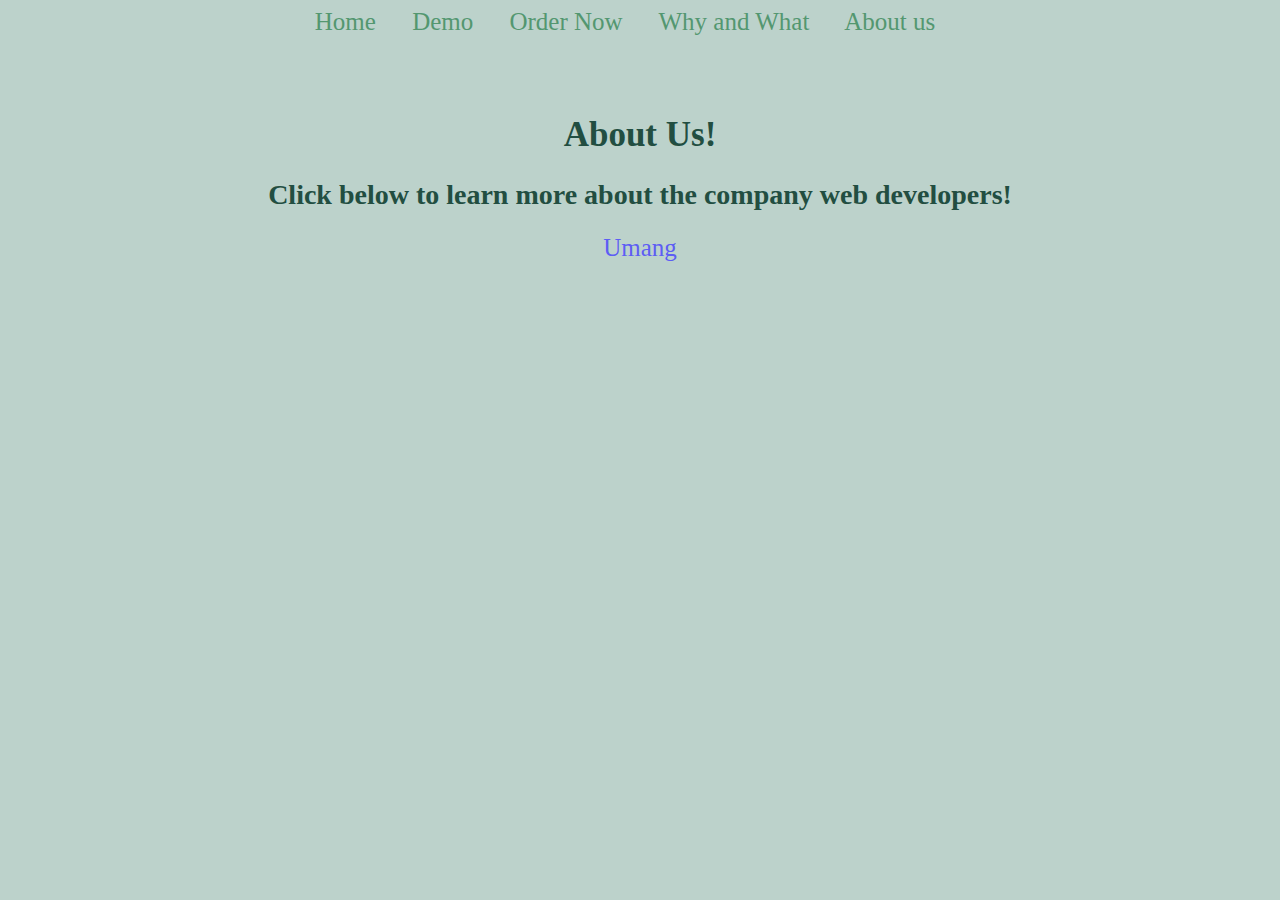
<file: aboutus.html>
<!DOCTYPE html>
<html>

<head>
  <meta charset="utf-8">
  <meta name="viewport" content="width=device-width">
  <title>Compost Duty</title>
  <link href="style.css" rel="stylesheet" type="text/css" />
</head>
<body>

<div class="topnav">
    
    <a class="active" href="index.html">Home</a>

    <a class="active" 
    href="demo.html">Demo</a>

    <a class="active" 
    href="order.html">Order Now</a>

    <a class="active" 
    href="why.html">Why and What</a>
    
    <a  class="active"
      href="aboutus.html">About us</a>

    </div>

    <div class = centered>
      <br> 
      <br>

<h1> About Us!</h1>

<h2> Click below to learn more about the company web developers! </h2>
<a href = "https://umangssharma.vercel.app"> Umang </a>

      </body>

</html>
</file>
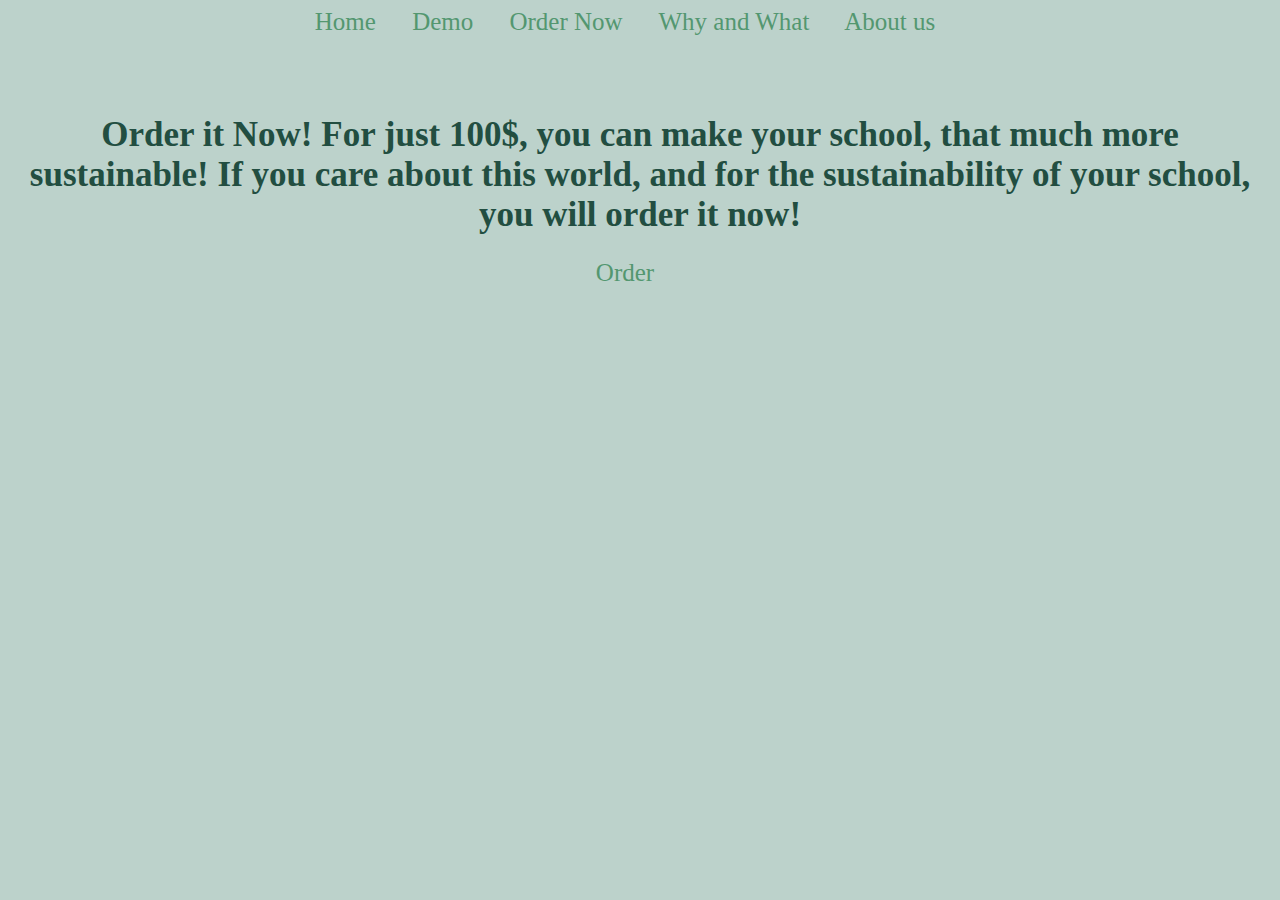
<file: order.html>
<!DOCTYPE html>
<html>

<head>
  <meta charset="utf-8">
  <meta name="viewport" content="width=device-width">
  <title>Compost Duty</title>
  <link href="style.css" rel="stylesheet" type="text/css" />
</head>
<body>

<div class="topnav">
    
    <a class="active" href="index.html">Home</a>

    <a class="active" 
    href="demo.html">Demo</a>

    <a class="active" 
    href="order.html">Order Now</a>

    <a class="active" 
    href="why.html">Why and What</a>
    
    <a  class="active"
      href="aboutus.html">About us</a>

    </div>

    <div class = centered>
      <br> 
      <br>
<h1>Order it Now! For just 100$, you can make your school, that much more sustainable! If you care about this world, and for the sustainability of your school, you will order it now!</h1>
         <a class="active" 
    href="ordernow.html">Order </a>
</body>

</html>
</file>
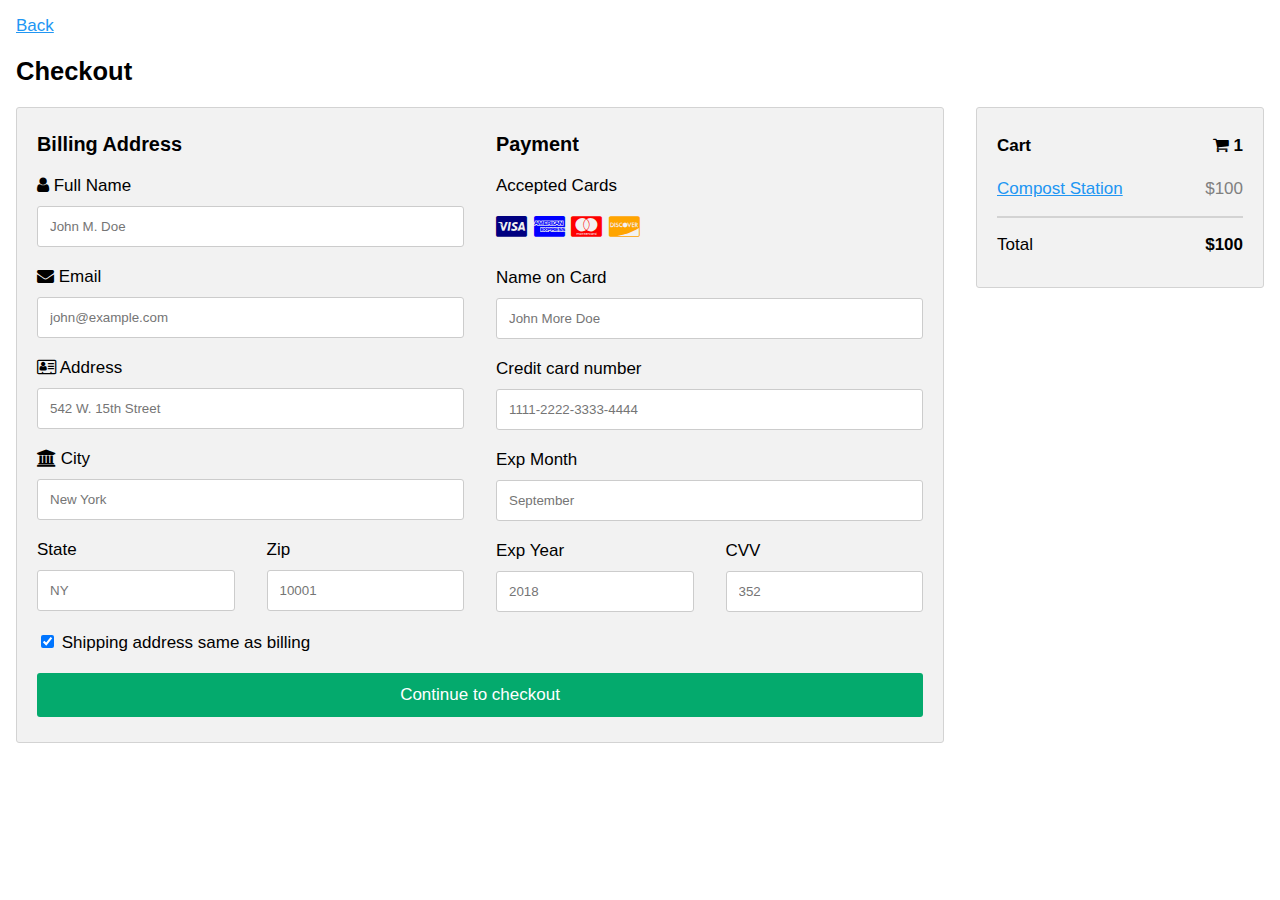
<file: ordernow.html>
<!DOCTYPE html>
<html>
<head>
<meta name="viewport" content="width=device-width, initial-scale=1">
<link rel="stylesheet" href="https://cdnjs.cloudflare.com/ajax/libs/font-awesome/4.7.0/css/font-awesome.min.css">
<style>
body {

  font-family: Arial;
  font-size: 17px;
  padding: 8px;
}

* {
  box-sizing: border-box;
}

.row {
  display: -ms-flexbox; /* IE10 */
  display: flex;
  -ms-flex-wrap: wrap; /* IE10 */
  flex-wrap: wrap;
  margin: 0 -16px;
}

.col-25 {
  -ms-flex: 25%; /* IE10 */
  flex: 25%;
}

.col-50 {
  -ms-flex: 50%; /* IE10 */
  flex: 50%;
}

.col-75 {
  -ms-flex: 75%; /* IE10 */
  flex: 75%;
}

.col-25,
.col-50,
.col-75 {
  padding: 0 16px;
}

.container {
  background-color: #f2f2f2;
  padding: 5px 20px 15px 20px;
  border: 1px solid lightgrey;
  border-radius: 3px;
}

input[type=text] {
  width: 100%;
  margin-bottom: 20px;
  padding: 12px;
  border: 1px solid #ccc;
  border-radius: 3px;
}

label {
  margin-bottom: 10px;
  display: block;
}

.icon-container {
  margin-bottom: 20px;
  padding: 7px 0;
  font-size: 24px;
}

.btn {
  background-color: #04AA6D;
  color: white;
  padding: 12px;
  margin: 10px 0;
  border: none;
  width: 100%;
  border-radius: 3px;
  cursor: pointer;
  font-size: 17px;
}

.btn:hover {
  background-color: #45a049;
}

a {
  color: #2196F3;
}

hr {
  border: 1px solid lightgrey;
}

span.price {
  float: right;
  color: grey;
}

/* Responsive layout - when the screen is less than 800px wide, make the two columns stack on top of each other instead of next to each other (also change the direction - make the "cart" column go on top) */
@media (max-width: 800px) {
  .row {
    flex-direction: column-reverse;
  }
  .col-25 {
    margin-bottom: 20px;
  }
}
</style>
</head>
<body>
<a class="active" 
    href="order.html">Back</a>
<h2> Checkout </h2>

<div class="row">
  <div class="col-75">
    <div class="container">
      <form action="/action_page.php">
      
        <div class="row">
          <div class="col-50">
            <h3>Billing Address</h3>
            <label for="fname"><i class="fa fa-user"></i> Full Name</label>
            <input type="text" id="fname" name="firstname" placeholder="John M. Doe">
            <label for="email"><i class="fa fa-envelope"></i> Email</label>
            <input type="text" id="email" name="email" placeholder="john@example.com">
            <label for="adr"><i class="fa fa-address-card-o"></i> Address</label>
            <input type="text" id="adr" name="address" placeholder="542 W. 15th Street">
            <label for="city"><i class="fa fa-institution"></i> City</label>
            <input type="text" id="city" name="city" placeholder="New York">

            <div class="row">
              <div class="col-50">
                <label for="state">State</label>
                <input type="text" id="state" name="state" placeholder="NY">
              </div>
              <div class="col-50">
                <label for="zip">Zip</label>
                <input type="text" id="zip" name="zip" placeholder="10001">
              </div>
            </div>
          </div>

          <div class="col-50">
            <h3>Payment</h3>
            <label for="fname">Accepted Cards</label>
            <div class="icon-container">
              <i class="fa fa-cc-visa" style="color:navy;"></i>
              <i class="fa fa-cc-amex" style="color:blue;"></i>
              <i class="fa fa-cc-mastercard" style="color:red;"></i>
              <i class="fa fa-cc-discover" style="color:orange;"></i>
            </div>
            <label for="cname">Name on Card</label>
            <input type="text" id="cname" name="cardname" placeholder="John More Doe">
            <label for="ccnum">Credit card number</label>
            <input type="text" id="ccnum" name="cardnumber" placeholder="1111-2222-3333-4444">
            <label for="expmonth">Exp Month</label>
            <input type="text" id="expmonth" name="expmonth" placeholder="September">
            <div class="row">
              <div class="col-50">
                <label for="expyear">Exp Year</label>
                <input type="text" id="expyear" name="expyear" placeholder="2018">
              </div>
              <div class="col-50">
                <label for="cvv">CVV</label>
                <input type="text" id="cvv" name="cvv" placeholder="352">
              </div>
            </div>
          </div>
          
        </div>
        <label>
          <input type="checkbox" checked="checked" name="sameadr"> Shipping address same as billing
        </label>
        <input type="submit" value="Continue to checkout" class="btn">
      </form>
    </div>
  </div>
  <div class="col-25">
    <div class="container">
      <h4>Cart <span class="price" style="color:black"><i class="fa fa-shopping-cart"></i> <b>1</b></span></h4>
      <p><a href="demo.html">Compost Station</a> <span class="price">$100</span></p>
      
      <hr>
      <p>Total <span class="price" style="color:black"><b>$100</b></span></p>
    </div>
  </div>
</div>

</body>
</html>
</file>
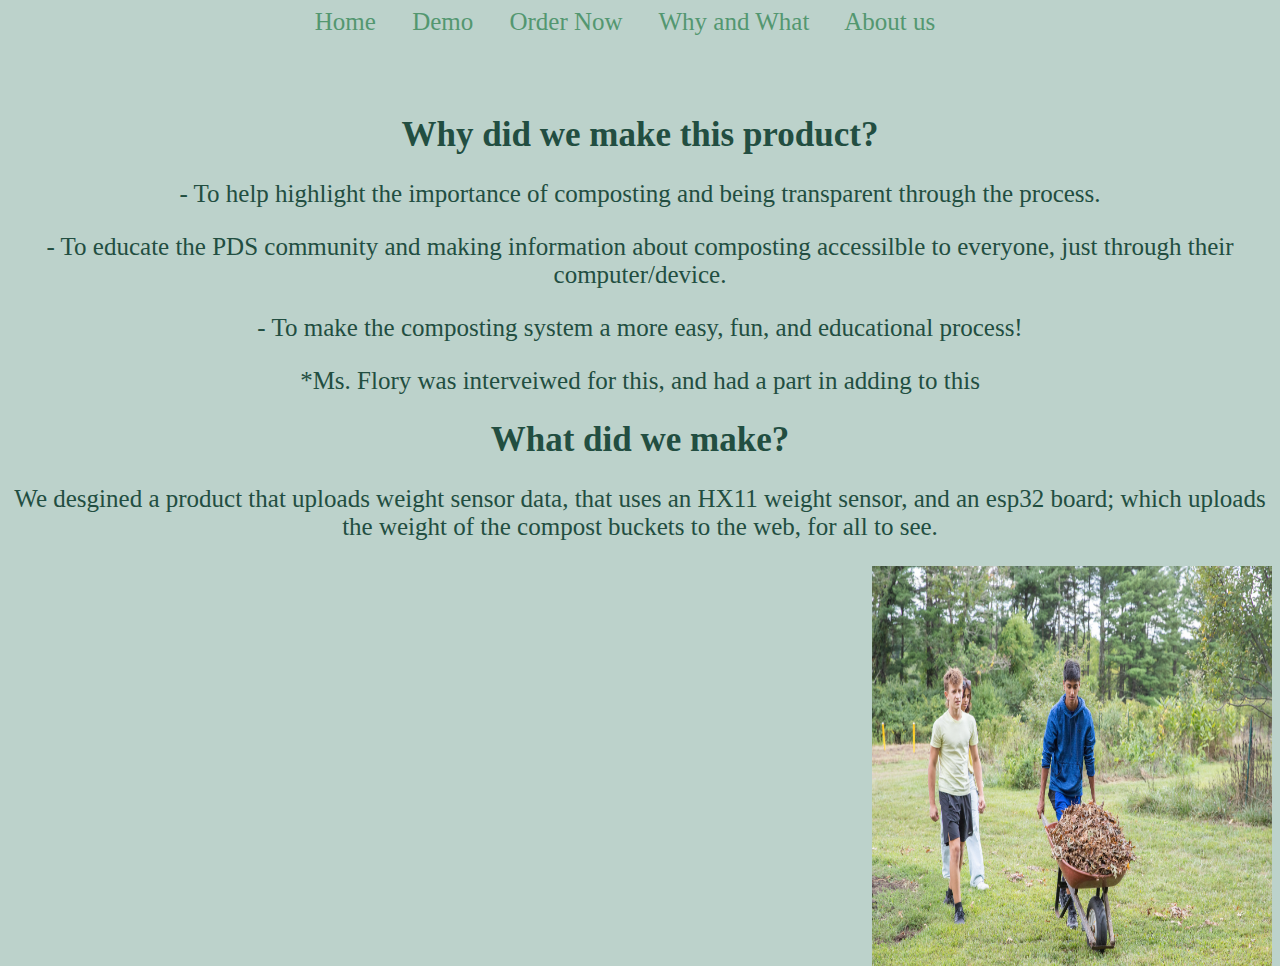
<file: why.html>
<!DOCTYPE html>
<html>

<head>
  <meta charset="utf-8">
  <meta name="viewport" content="width=device-width">
  <title>Compost Duty</title>
  <link href="style.css" rel="stylesheet" type="text/css" />
</head>
<body>


  
  <div class="topnav">
    
    <a class="active" href="index.html">Home</a>

    <a class="active" 
    href="demo.html">Demo</a>

    <a class="active" 
    href="order.html">Order Now</a>

    <a class="active" 
    href="why.html">Why and What</a>
    
    <a  class="active"
      href="aboutus.html">About us</a>

    </div>

    <div class = centered>
      <br> 
      <br>
      

<h1> Why did we make this product? </h1>

<p> - To help highlight the importance of composting and being transparent through the process. </p>

<p> - To educate the PDS community and making information about composting accessilble to everyone, just through their computer/device.</p>

<p> - To make the composting system a more easy, fun, and educational process! </p>
      <p>*Ms. Flory was interveiwed for this, and had a part in adding to this </p>

<h1> What did we make?</h1>
<p>We desgined a product that uploads weight sensor data, that uses an HX11 weight sensor, and an esp32 board; which uploads the weight of the compost buckets to the web, for all to see.</p>
  <img src="leaf.composting.png" alt="Leaf carrying" height="400" width="400">


</body>
</html>
</file>
<file: style.css>
html {
  height: 100%;
  width: 100%;
}
body {
  font-size: 25px;
  text-align: center;
  color: #224e41;
  font-family: "Futura"; 
  background-color: #bcd2cb; 
  background-repeat: no-repeat;
  background-size: cover;
  background-size: 1800px;
  background-position:  center center;
  background-attachment: fixed;
  background-size: cover;
 
} 
  
.active {
   
   color: #539770; 
  padding-right: 30px;
  text-decoration-line: none;

}

  
h1 {
   font-size: 35px;
  text-align: center;
  color: #224e41;
  font-family: "Futura"; 
}

h2 {
  font-family: "Times New Roman";
  font-size: 28px;
  text-align: left center;
  color: #224e41;
}


 img {
    float: right;
    
  }
a {
  text-decoration: none;
  color: #5d5df4;
}
</file>
